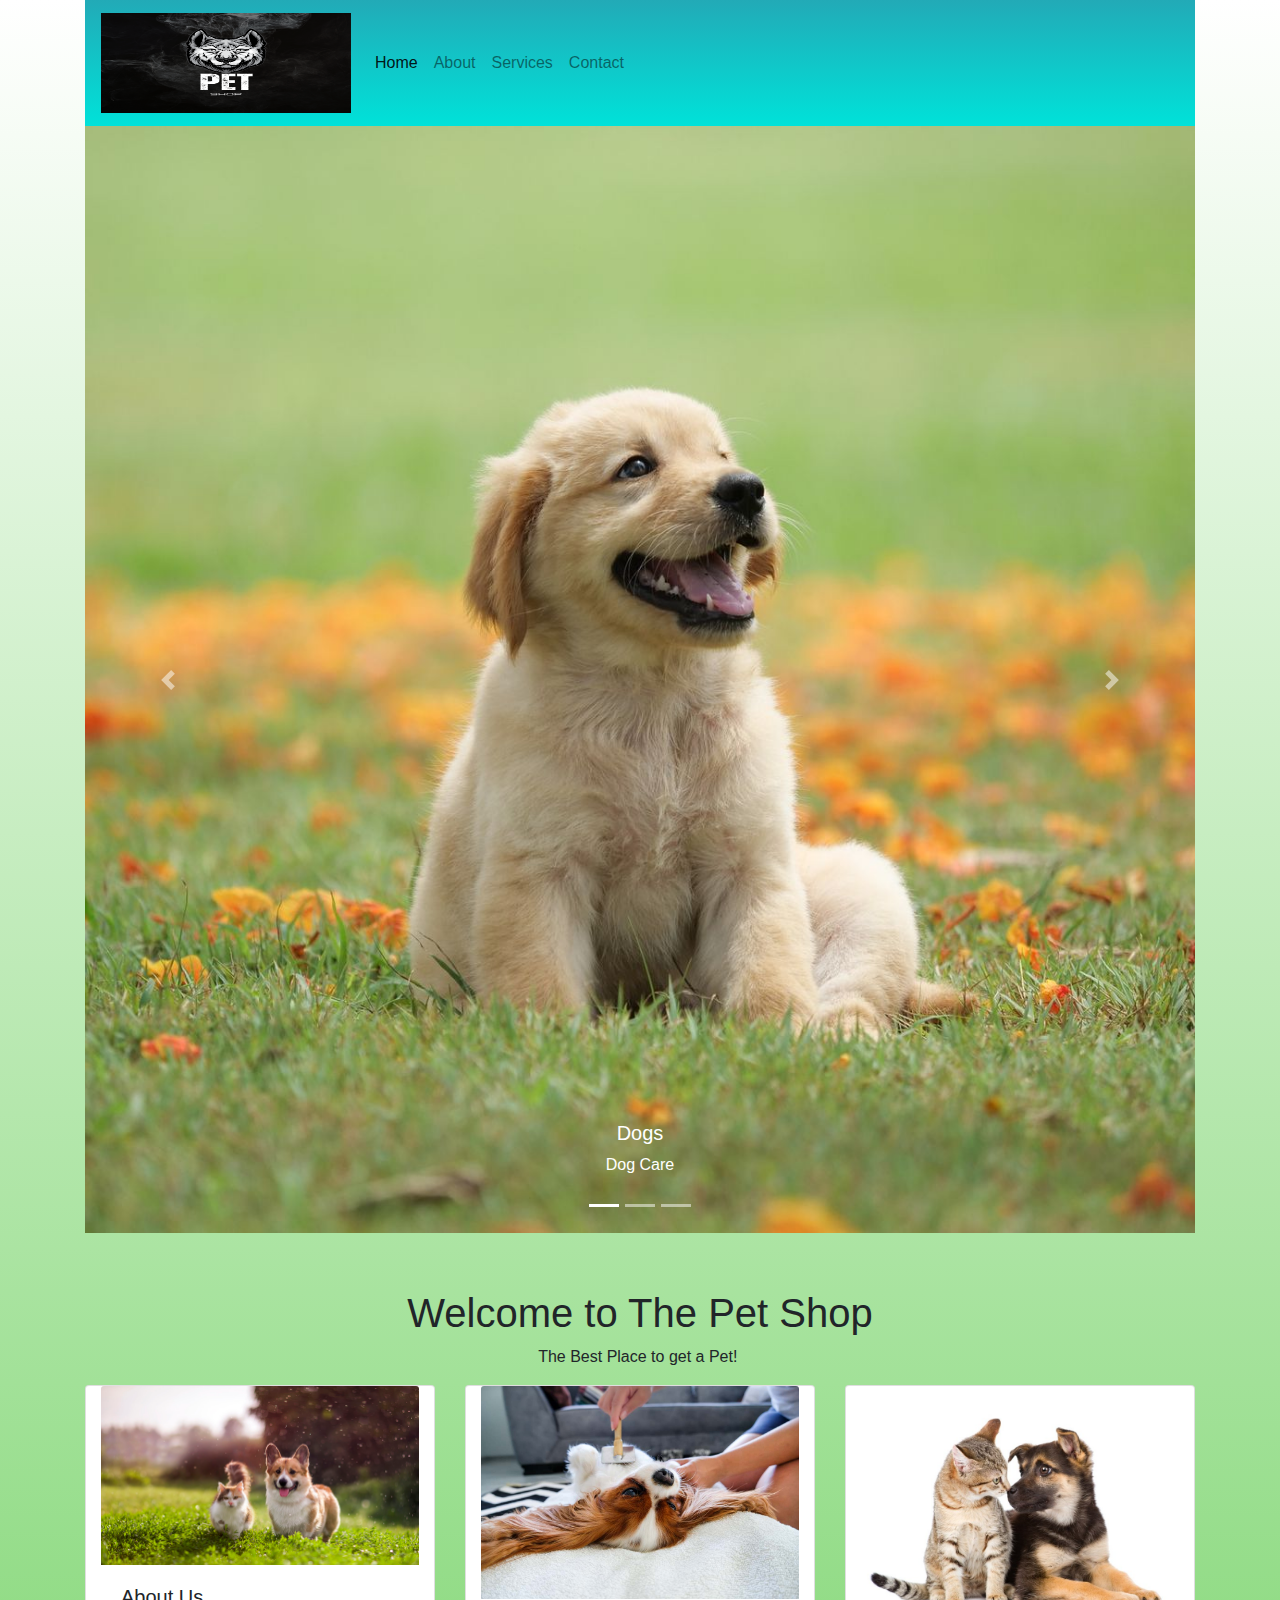
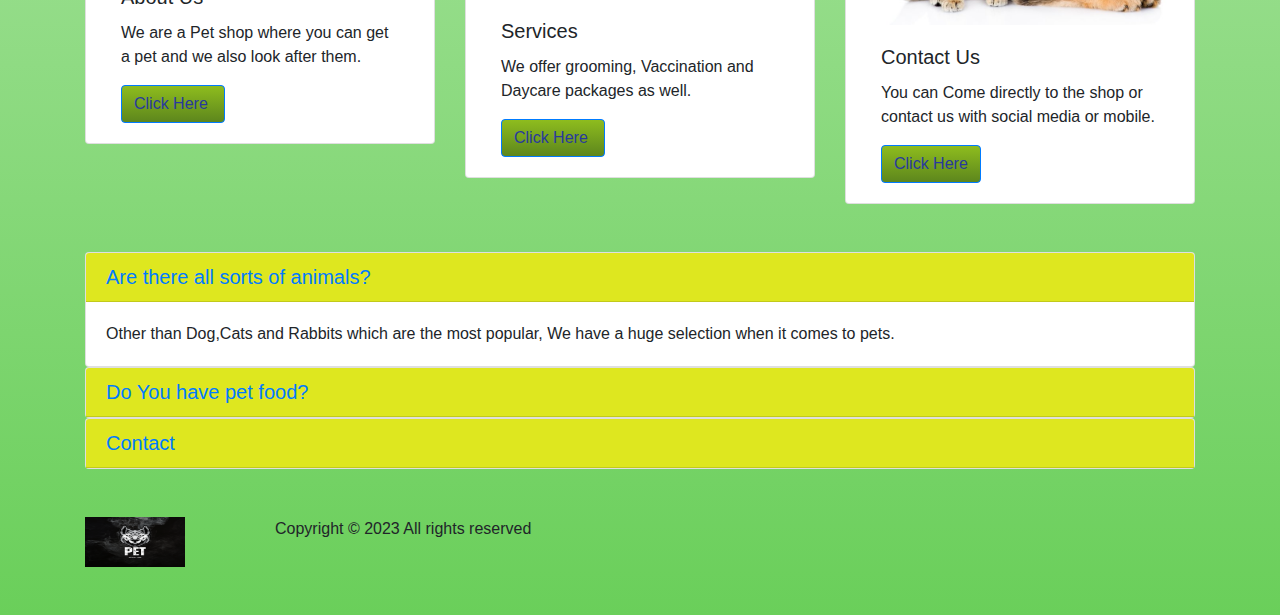
<file: index.html>
<!DOCTYPE html>
<html lang="en">
  <head>
    <meta charset="utf-8">
	<meta http-equiv="X-UA-Compatible" content="IE=edge">
	<meta name="viewport" content="width=device-width, initial-scale=1">
    <title>About Us</title>
    <!-- Bootstrap -->
	<link href="css/bootstrap-4.4.1.css" rel="stylesheet">
<link rel="shortcut icon" href="images/favicon.ico"/>
<link href="sstyle.css" rel="stylesheet" type="text/css">
</head>
  <body>
  	<div class="container-fluid">
      <div class="container">
        <nav class="navbar navbar-expand-lg navbar-light bg-light"> <a class="navbar-brand" href="index.html"><img src="images/Pet.png" width="250" height="100" alt=""/></a>
          <button class="navbar-toggler" type="button" data-toggle="collapse" data-target="#navbarSupportedContent1" aria-controls="navbarSupportedContent1" aria-expanded="false" aria-label="Toggle navigation"> <span class="navbar-toggler-icon"></span> </button>
          <div class="collapse navbar-collapse" id="navbarSupportedContent1">
            <ul class="navbar-nav mr-auto">
              <li class="nav-item active"> <a class="nav-link" href="index.html">Home <span class="sr-only">(current)</span></a> </li>
              <li class="nav-item"> <a class="nav-link" href="about.html">About</a> </li>
              <li class="nav-item"> <a class="nav-link" href="Services.html">Services</a></li>
              <li class="nav-item"> <a class="nav-link" href="contact.html">Contact</a></li>
            </ul>
</div>
        </nav>
        <div id="carouselExampleIndicators1" class="carousel slide" data-ride="carousel" style="background-color: grey">
          <ol class="carousel-indicators">
            <li data-target="#carouselExampleIndicators1" data-slide-to="0" class="active"></li>
            <li data-target="#carouselExampleIndicators1" data-slide-to="1"></li>
            <li data-target="#carouselExampleIndicators1" data-slide-to="2"></li>
          </ol>
          <div class="carousel-inner" role="listbox">
            <div class="carousel-item active"> <img class="d-block mx-auto img-fluid" src="images/dog.jpg" alt="First slide">
              <div class="carousel-caption">
                <h5>Dogs</h5>
                <p>Dog Care</p>
              </div>
            </div>
            <div class="carousel-item"> <img class="d-block mx-auto img-fluid" src="images/cat.jpg" alt="Second slide">
              <div class="carousel-caption">
                <h5>Cats</h5>
                <p>Cat Care</p>
              </div>
            </div>
            <div class="carousel-item"> <img class="d-block mx-auto img-fluid" src="images/Rabbit.jpg" alt="Third slide">
              <div class="carousel-caption">
                <h5>Rabbits</h5>
                <p>Rabbit Care</p>
              </div>
            </div>
          </div>
          <a class="carousel-control-prev" href="#carouselExampleIndicators1" role="button" data-slide="prev"> <span class="carousel-control-prev-icon" aria-hidden="true"></span> <span class="sr-only">Previous</span></a> <a class="carousel-control-next" href="#carouselExampleIndicators1" role="button" data-slide="next"> <span class="carousel-control-next-icon" aria-hidden="true"></span> <span class="sr-only">Next</span></a></div>
        <h1 class="text-center">&nbsp;</h1>
        <h1 class="text-center">Welcome to The Pet Shop</h1>
<p class="text-center">The Best Place to get a Pet!&nbsp;</p>
<div class="row">
      <div class="col-lg-4">
            <div class="card col-md-4 col-lg-12"> <img class="card-img-top img-fluid" src="images/about us.jpg" alt="Card image cap">
              <div class="card-body">
                <h5 class="card-title">About Us</h5>
                <p class="card-text">We are a Pet shop where you can get a pet and we also look after them.</p>
                <a href="about.html" class="btn btn-primary">Click Here&nbsp;</a> </div>
            </div>
      </div>
          <div class="col-lg-4">
            <div class="card col-md-4 col-lg-12"> <img class="card-img-top img-fluid" src="images/services.jpg" alt="Card image cap">
              <div class="card-body">
                <h5 class="card-title">Services</h5>
                <p class="card-text">We offer grooming, Vaccination and Daycare packages as well.</p>
                <a href="Services.html" class="btn btn-primary">Click Here&nbsp;</a> </div>
            </div>
      </div>
          <div class="col-lg-4">
            <div class="card col-md-4 col-lg-12"> <img class="card-img-top img-fluid" src="images/contact.jpg" alt="Card image cap">
              <div class="card-body">
                <h5 class="card-title">Contact Us</h5>
                <p class="card-text">You can Come directly to the shop or contact us with social media or mobile.</p>
                <a href="contact.html" class="btn btn-primary">Click Here</a> </div>
            </div>
      </div>
        </div>
		  <br>
	    <br>
<div id="accordion1" role="tablist">
  <div class="card">
    <div class="card-header" role="tab" id="headingOne1">
      <h5 class="mb-0"> <a data-toggle="collapse" href="#collapseOne1" role="button" aria-expanded="true" aria-controls="collapseOne1"> Are there all sorts of animals?&nbsp; </a> </h5>
    </div>
    <div id="collapseOne1" class="collapse show" role="tabpanel" aria-labelledby="headingOne1" data-parent="#accordion1">
      <div class="card-body">Other than Dog,Cats and Rabbits which are the most popular, We have a huge selection when it comes to pets.&nbsp;</div>
    </div>
  </div>
  <div class="card">
    <div class="card-header" role="tab" id="headingTwo1">
      <h5 class="mb-0"> <a class="collapsed" data-toggle="collapse" href="#collapseTwo1" role="button" aria-expanded="false" aria-controls="collapseTwo1"> Do You have pet food? </a> </h5>
    </div>
    <div id="collapseTwo1" class="collapse" role="tabpanel" aria-labelledby="headingTwo1" data-parent="#accordion1">
      <div class="card-body">Yes!,We do Sell Pet Foods and oter Accessories.</div>
    </div>
  </div>
  <div class="card">
    <div class="card-header" role="tab" id="headingThree1">
      <h5 class="mb-0"> <a class="collapsed" data-toggle="collapse" href="#collapseThree1" role="button" aria-expanded="false" aria-controls="collapseThree1"> Contact </a> </h5>
    </div>
    <div id="collapseThree1" class="collapse" role="tabpanel" aria-labelledby="headingThree1" data-parent="#accordion1">
      <div class="card-body">You can contact us by going to the contact us Section.</div>
    </div>
  </div>
</div>
  <br>
  <br>
<footer>
  <div class="row">
    <div class="col-lg-2"><img src="images/Pet.png" width="100" height="50" alt=""/>&nbsp;</div>
    <div class="col-lg-6">Copyright © 2023 All rights reserved</div>
  </div>
	<br>
	<br>
</footer>
      </div>
  	</div>
  	<!-- body code goes here -->


	<!-- jQuery (necessary for Bootstrap's JavaScript plugins) --> 
	<script src="js/jquery-3.4.1.min.js"></script>

	<!-- Include all compiled plugins (below), or include individual files as needed -->
	<script src="js/popper.min.js"></script> 
  <script src="js/bootstrap-4.4.1.js"></script>
  </body>
</html>
</file>
<file: sstyle.css>
@charset "utf-8";
.container-fluid {
    background-image: -webkit-linear-gradient(270deg,rgba(255,255,255,1.00) 0%,rgba(106,207,90,1.00) 100%);
    background-image: -moz-linear-gradient(270deg,rgba(255,255,255,1.00) 0%,rgba(106,207,90,1.00) 100%);
    background-image: -o-linear-gradient(270deg,rgba(255,255,255,1.00) 0%,rgba(106,207,90,1.00) 100%);
    background-image: linear-gradient(180deg,rgba(255,255,255,1.00) 0%,rgba(106,207,90,1.00) 100.00%);
}
.container-fluid .container .navbar.navbar-expand-lg.navbar-light.bg-light {
    background-image: -webkit-linear-gradient(270deg,rgba(34,170,183,1.00) 0%,rgba(0,226,217,1.00) 100%);
    background-image: -moz-linear-gradient(270deg,rgba(34,170,183,1.00) 0%,rgba(0,226,217,1.00) 100%);
    background-image: -o-linear-gradient(270deg,rgba(34,170,183,1.00) 0%,rgba(0,226,217,1.00) 100%);
    background-image: linear-gradient(180deg,rgba(34,170,183,1.00) 0%,rgba(0,226,217,1.00) 100%);
}
.navbar-nav.mr-auto .nav-item .nav-link {
}
.card.col-md-4.col-lg-12 .card-body .btn.btn-primary {
    background-image: -webkit-linear-gradient(270deg,rgba(142,188,30,1.00) 0%,rgba(93,134,29,1.00) 100%);
    background-image: -moz-linear-gradient(270deg,rgba(142,188,30,1.00) 0%,rgba(93,134,29,1.00) 100%);
    background-image: -o-linear-gradient(270deg,rgba(142,188,30,1.00) 0%,rgba(93,134,29,1.00) 100%);
    background-image: linear-gradient(180deg,rgba(142,188,30,1.00) 0%,rgba(93,134,29,1.00) 100%);
    color: rgba(40,57,158,1.00);
}
#accordion1 .card #headingOne1 {
    color: rgba(141,186,43,1.00);
    background-color: rgba(222,231,31,1.00);
}
#accordion1 .card #headingTwo1 {
    background-color: rgba(222,231,31,1.00);
}
#accordion1 .card #headingThree1 {
    background-color: rgba(222,231,31,1.00);
}
</file>
